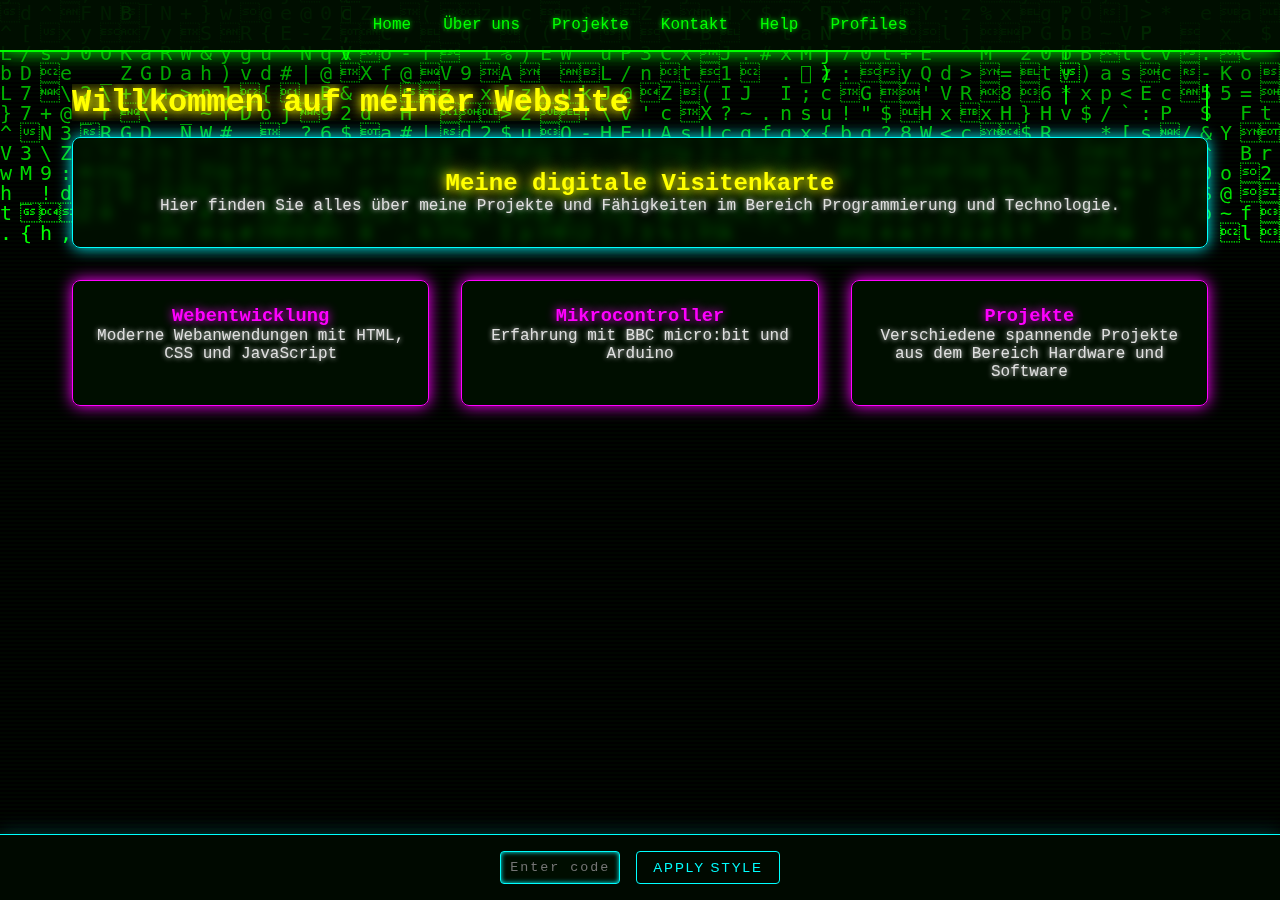
<file: index.html>
<!DOCTYPE html>
<html lang="de">
<head>
    <meta charset="UTF-8">
    <meta name="viewport" content="width=device-width, initial-scale=1.0">
    <title>Meine Website</title>
    <script>
        // Check for stored style preference
        const storedStyle = localStorage.getItem('selectedStyle');
        const styleLink = document.createElement('link');
        styleLink.rel = 'stylesheet';
        styleLink.href = storedStyle === 'modern' ? 'style2.css' : 'styles.css';
        document.head.appendChild(styleLink);
      </script>
</head>
<body>
    <!-- Matrix background will be inserted here by JavaScript -->
    <nav>
        <ul>
            <li><a href="index.html" class="active">Home</a></li>
            <li><a href="about.html">Über uns</a></li>
            <li><a href="projects.html" class="active">Projekte</a></li>
            <li><a href="contact.html">Kontakt</a></li>
            <li><a href="https://help.niliees.xyz/" >Help</a></li>
            <li><a href="https://Profile.niliees.xyz/" >Profiles</a></li>
        </ul>
    </nav>
    <main>
        <h1>Willkommen auf meiner Website</h1>
        <div class="hero">
            <h2>Meine digitale Visitenkarte</h2>
            <p>Hier finden Sie alles über meine Projekte und Fähigkeiten im Bereich Programmierung und Technologie.</p>
        </div>
        
        <div class="features">
            <div class="feature">
                <h3>Webentwicklung</h3>
                <p>Moderne Webanwendungen mit HTML, CSS und JavaScript</p>
            </div>
            <div class="feature">
                <h3>Mikrocontroller</h3>
                <p>Erfahrung mit BBC micro:bit und Arduino</p>
            </div>
            <div class="feature">
                <h3>Projekte</h3>
                <p>Verschiedene spannende Projekte aus dem Bereich Hardware und Software</p>
            </div>
        </div>
    </main>
    <footer class="footer">
        <div class="code-input-container">
            <input type="text" class="code-input" placeholder="Enter code" maxlength="5">
            <button class="code-submit">Apply Style</button>
        </div>
    </footer>
    <script src="script.js"></script>
</body>
</html>
</file>
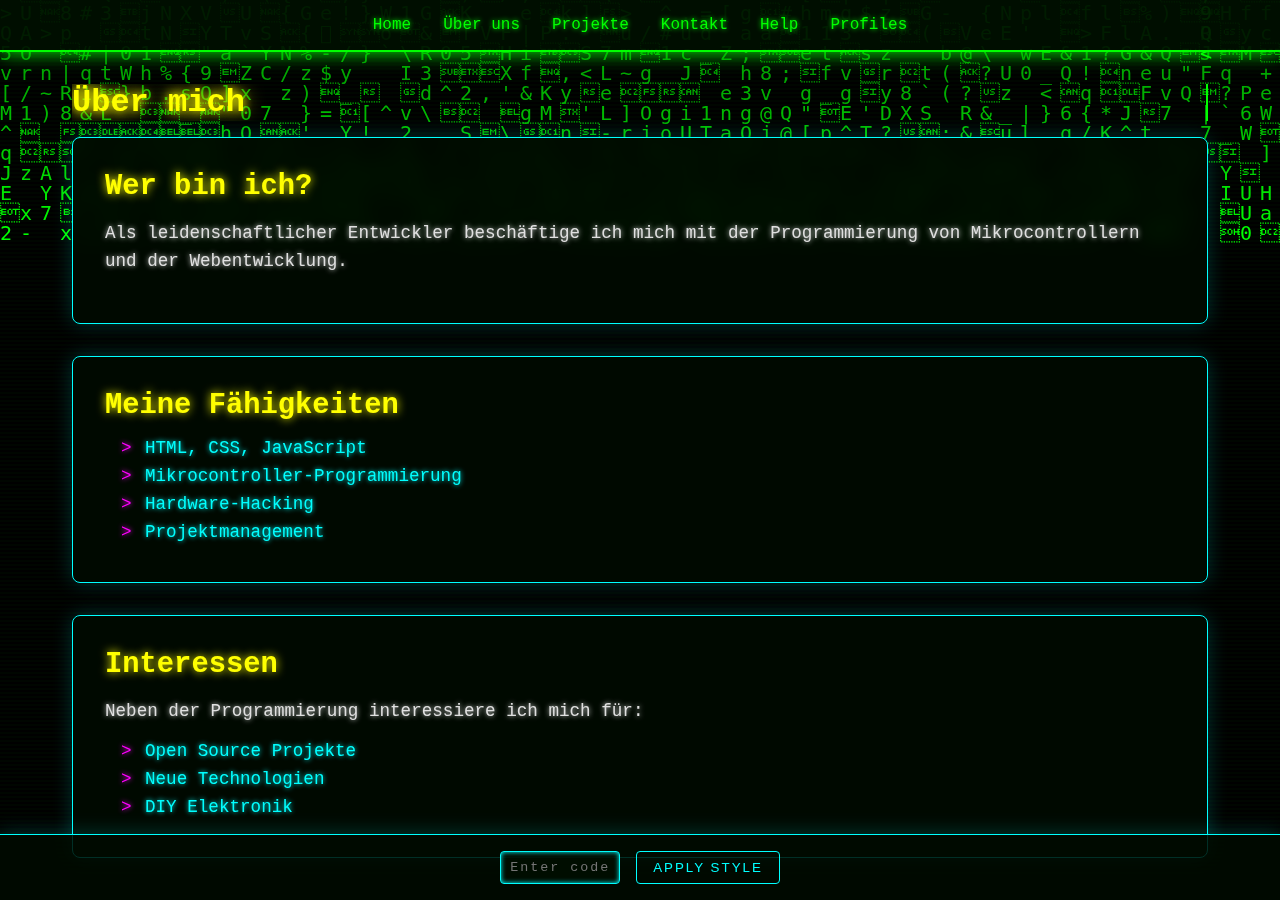
<file: about.html>
<!DOCTYPE html>
<html lang="de">
<head>
    <meta charset="UTF-8">
    <meta name="viewport" content="width=device-width, initial-scale=1.0">
    <title>Über uns - Meine Website</title>
    <script>
        // Check for stored style preference
        const storedStyle = localStorage.getItem('selectedStyle');
        const styleLink = document.createElement('link');
        styleLink.rel = 'stylesheet';
        styleLink.href = storedStyle === 'modern' ? 'style2.css' : 'styles.css';
        document.head.appendChild(styleLink);
      </script>
</head>
<body>
    <nav>
        <ul>
            <li><a href="index.html">Home</a></li>
            <li><a href="about.html" class="active">Über uns</a></li>
            <li><a href="projects.html" class="active">Projekte</a></li>
            <li><a href="contact.html">Kontakt</a></li>
            <li><a href="https://help.niliees.xyz/" >Help</a></li>
            <li><a href="https://Profile.niliees.xyz/" >Profiles</a></li>
        </ul>
    </nav>
    <main>
        <h1>Über mich</h1>
        <div class="about-content">
            <div class="profile">
                <h2>Wer bin ich?</h2>
                <p>Als leidenschaftlicher Entwickler beschäftige ich mich mit der Programmierung von Mikrocontrollern und der Webentwicklung.</p>
            </div>
            
            <div class="skills">
                <h2>Meine Fähigkeiten</h2>
                <ul>
                    <li>HTML, CSS, JavaScript</li>
                    <li>Mikrocontroller-Programmierung</li>
                    <li>Hardware-Hacking</li>
                    <li>Projektmanagement</li>
                </ul>
            </div>

            <div class="interests">
                <h2>Interessen</h2>
                <p>Neben der Programmierung interessiere ich mich für:</p>
                <ul>
                    <li>Open Source Projekte</li>
                    <li>Neue Technologien</li>
                    <li>DIY Elektronik</li>
                </ul>
            </div>
        </div>
    </main>
    <script src="script.js"></script>
    <footer class="footer">
        <div class="code-input-container">
            <input type="text" class="code-input" placeholder="Enter code" maxlength="5">
            <button class="code-submit">Apply Style</button>
        </div>
    </footer>
</body>
</html>
</file>
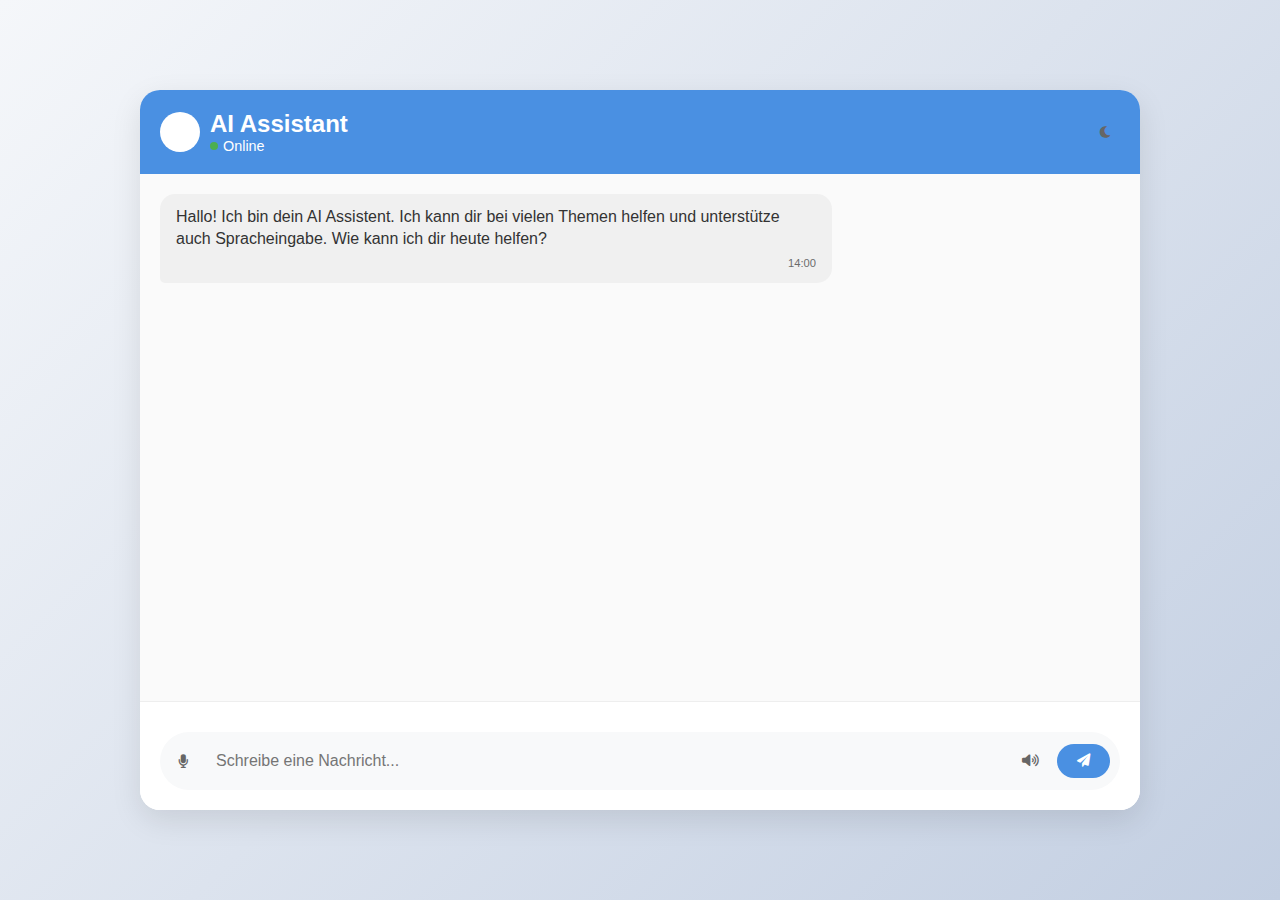
<file: claude.html>
<!DOCTYPE html>
<html lang="de">
<head>
    <meta charset="UTF-8">
    <meta name="viewport" content="width=device-width, initial-scale=1.0">
    <title>AI Chatbot</title>
    <link href="https://cdnjs.cloudflare.com/ajax/libs/font-awesome/6.0.0/css/all.min.css" rel="stylesheet">
    <style>
        :root {
            --primary-color: #4a90e2;
            --secondary-color: #f5f5f5;
            --text-color: #333;
            --bot-message-bg: #f0f0f0;
            --user-message-bg: #4a90e2;
            --user-message-color: white;
            --transition-speed: 0.3s;
        }

        * {
            margin: 0;
            padding: 0;
            box-sizing: border-box;
            font-family: 'Segoe UI', Tahoma, Geneva, Verdana, sans-serif;
        }

        body {
            background: linear-gradient(135deg, #f5f7fa 0%, #c3cfe2 100%);
            height: 100vh;
            display: flex;
            justify-content: center;
            align-items: center;
            transition: background var(--transition-speed);
        }

        .chat-container {
            width: 90%;
            max-width: 1000px;
            height: 80vh;
            background: white;
            border-radius: 20px;
            box-shadow: 0 10px 30px rgba(0,0,0,0.1);
            display: flex;
            flex-direction: column;
            overflow: hidden;
            transition: background-color var(--transition-speed);
        }

        .chat-header {
            background: var(--primary-color);
            color: white;
            padding: 20px;
            display: flex;
            align-items: center;
            justify-content: space-between;
        }

        .bot-info {
            display: flex;
            align-items: center;
            gap: 10px;
        }

        .bot-avatar {
            width: 40px;
            height: 40px;
            background: white;
            border-radius: 50%;
            display: flex;
            align-items: center;
            justify-content: center;
        }

        .bot-status {
            display: flex;
            align-items: center;
            gap: 5px;
            font-size: 0.9em;
        }

        .status-dot {
            width: 8px;
            height: 8px;
            background: #4CAF50;
            border-radius: 50%;
            animation: pulse 2s infinite;
        }

        @keyframes pulse {
            0% { transform: scale(1); opacity: 1; }
            50% { transform: scale(1.2); opacity: 0.7; }
            100% { transform: scale(1); opacity: 1; }
        }

        .chat-messages {
            flex-grow: 1;
            padding: 20px;
            overflow-y: auto;
            display: flex;
            flex-direction: column;
            gap: 15px;
            background: #fafafa;
            transition: background-color var(--transition-speed);
        }

        .message {
            max-width: 70%;
            padding: 12px 16px;
            border-radius: 15px;
            position: relative;
            animation: messageAppear 0.3s ease-out;
            line-height: 1.4;
        }

        @keyframes messageAppear {
            from {
                opacity: 0;
                transform: translateY(10px);
            }
            to {
                opacity: 1;
                transform: translateY(0);
            }
        }

        .user-message {
            background: var(--user-message-bg);
            color: var(--user-message-color);
            align-self: flex-end;
            border-bottom-right-radius: 5px;
        }

        .bot-message {
            background: var(--bot-message-bg);
            color: var(--text-color);
            align-self: flex-start;
            border-bottom-left-radius: 5px;
        }

        .message-time {
            font-size: 0.7em;
            opacity: 0.7;
            margin-top: 5px;
            text-align: right;
        }

        .chat-input-container {
            padding: 20px;
            background: white;
            border-top: 1px solid #eee;
            transition: background-color var(--transition-speed);
        }

        .suggestions {
            display: flex;
            gap: 10px;
            flex-wrap: wrap;
            margin-bottom: 10px;
        }

        .suggestion {
            background: #e3f2fd;
            padding: 8px 15px;
            border-radius: 15px;
            cursor: pointer;
            font-size: 0.9em;
            border: none;
            transition: background-color var(--transition-speed);
            white-space: nowrap;
        }

        .suggestion:hover {
            background: #bbdefb;
        }

        .chat-input-wrapper {
            display: flex;
            gap: 10px;
            background: #f8f9fa;
            border-radius: 30px;
            padding: 10px;
            align-items: center;
            transition: background-color var(--transition-speed);
        }

        .chat-input {
            flex-grow: 1;
            border: none;
            background: transparent;
            padding: 10px;
            outline: none;
            font-size: 1em;
            transition: color var(--transition-speed);
        }

        .chat-controls {
            display: flex;
            gap: 10px;
        }

        .control-button {
            background: transparent;
            border: none;
            cursor: pointer;
            padding: 8px;
            border-radius: 50%;
            transition: all var(--transition-speed);
            color: #666;
        }

        .control-button:hover {
            background: #eee;
        }

        .send-button {
            background: var(--primary-color);
            color: white;
            border: none;
            padding: 10px 20px;
            border-radius: 20px;
            cursor: pointer;
            transition: background-color var(--transition-speed);
            display: flex;
            align-items: center;
            gap: 5px;
        }

        .send-button:hover {
            background: #357abd;
        }

        .typing-indicator {
            display: none;
            align-self: flex-start;
            background: var(--bot-message-bg);
            padding: 12px 16px;
            border-radius: 15px;
            border-bottom-left-radius: 5px;
            margin: 5px 0;
        }

        .typing-indicator span {
            display: inline-block;
            width: 8px;
            height: 8px;
            background: #90a4ae;
            border-radius: 50%;
            margin-right: 5px;
            animation: typing 1s infinite;
        }

        @keyframes typing {
            0%, 100% { transform: translateY(0); }
            50% { transform: translateY(-5px); }
        }

        .typing-indicator span:nth-child(2) { animation-delay: 0.2s; }
        .typing-indicator span:nth-child(3) { animation-delay: 0.4s; }

        /* Dark Mode Styles */
        body.dark-mode {
            background: linear-gradient(135deg, #1a1a1a 0%, #2d3436 100%);
        }

        .dark-mode .chat-container {
            background: #2d3436;
        }

        .dark-mode .chat-messages {
            background: #1a1a1a;
        }

        .dark-mode .bot-message {
            background: #3d4548;
            color: #fff;
        }

        .dark-mode .chat-input-container {
            background: #2d3436;
            border-top-color: #3d4548;
        }

        .dark-mode .chat-input-wrapper {
            background: #3d4548;
        }

        .dark-mode .chat-input {
            color: #fff;
        }

        .dark-mode .suggestion {
            background: #3d4548;
            color: #fff;
        }

        .dark-mode .suggestion:hover {
            background: #4a5356;
        }

        .dark-mode .control-button {
            color: #fff;
        }

        .dark-mode .control-button:hover {
            background: #4a5356;
        }

        .dark-mode .typing-indicator {
            background: #3d4548;
        }

        /* Responsives Design */
        @media (max-width: 768px) {
            .chat-container {
                width: 100%;
                height: 100vh;
                border-radius: 0;
            }

            .message {
                max-width: 85%;
            }

            .suggestions {
                overflow-x: auto;
                padding-bottom: 10px;
                -webkit-overflow-scrolling: touch;
            }
        }

        /* Accessibility Improvements */
        .control-button:focus,
        .send-button:focus,
        .suggestion:focus {
            outline: 2px solid var(--primary-color);
            outline-offset: 2px;
        }

        .chat-input:focus {
            outline: none;
            box-shadow: 0 0 0 2px var(--primary-color);
            border-radius: 5px;
        }

        /* Scrollbar Styling */
        .chat-messages::-webkit-scrollbar {
            width: 8px;
        }

        .chat-messages::-webkit-scrollbar-track {
            background: transparent;
        }

        .chat-messages::-webkit-scrollbar-thumb {
            background: #bbb;
            border-radius: 4px;
        }

        .chat-messages::-webkit-scrollbar-thumb:hover {
            background: #999;
        }

        /* Loading Animation */
        @keyframes rotate {
            from { transform: rotate(0deg); }
            to { transform: rotate(360deg); }
        }

        .loading {
            display: inline-block;
            animation: rotate 1s linear infinite;
            margin-right: 5px;
        }
    </style>
</head>
<body>
    <div class="chat-container">
        <div class="chat-header">
            <div class="bot-info">
                <div class="bot-avatar">
                    <i class="fas fa-robot"></i>
                </div>
                <div>
                    <h2>AI Assistant</h2>
                    <div class="bot-status">
                        <span class="status-dot"></span>
                        <span>Online</span>
                    </div>
                </div>
            </div>
            <div class="header-controls">
                <button class="control-button" onclick="toggleDarkMode()" title="Dark Mode umschalten">
                    <i class="fas fa-moon"></i>
                </button>
            </div>
        </div>

        <div class="chat-messages" id="chatMessages">
            <div class="message bot-message">
                Hallo! Ich bin dein AI Assistent. Ich kann dir bei vielen Themen helfen und unterstütze auch Spracheingabe. 
                Wie kann ich dir heute helfen?
                <div class="message-time">14:00</div>
            </div>
        </div>

        <div class="typing-indicator" id="typingIndicator">
            <span></span>
            <span></span>
            <span></span>
        </div>

        <div class="chat-input-container">
            <div class="suggestions" id="suggestions"></div>
            <div class="chat-input-wrapper">
                <button class="control-button" onclick="startVoiceInput()" title="Spracheingabe">
                    <i class="fas fa-microphone"></i>
                </button>
                <input type="text" class="chat-input" id="userInput" 
                       placeholder="Schreibe eine Nachricht..." autocomplete="off"/>
                <div class="chat-controls">
                    <button class="control-button" onclick="toggleTextToSpeech()" title="Vorlesen">
                        <i class="fas fa-volume-up"></i>
                    </button>
                    <button class="send-button" onclick="sendMessage()" title="Nachricht senden">
                        <i class="fas fa-paper-plane"></i>
                    </button>
                </div>
            </div>
        </div>
    </div>

    <script>
        // Globale Variablen
        let darkMode = false;
        let textToSpeechEnabled = false;
        const synth = window.speechSynthesis;
        let recognition = null;

        // Spracherkennung initialisieren
        if ('webkitSpeechRecognition' in window) {
            recognition = new webkitSpeechRecognition();
            recognition.continuous = false;
            recognition.lang = 'de-DE';
        }

        // Wissensbasis des Chatbots
        const knowledgeBase = {
            'hallo': [
                'Hallo! Wie geht es dir?', 
                'Hi! Schön dich zu sehen!', 
                'Guten Tag! Wie kann ich dir helfen?'
            ],
            'wie geht es dir': [
                'Mir geht es gut, danke! Wie kann ich dir helfen?', 
                'Bestens! Bereit dir zu helfen!'
            ],
            'wer bist du': [
                'Ich bin ein AI Chatbot, entwickelt um dir zu helfen!', 
                'Ich bin dein digitaler Assistent.'
            ],
            'was kannst du': [
                'Ich kann dir bei vielen Themen helfen, zum Beispiel:\n- Fragen beantworten\n- Gespräche führen\n- Witze erzählen\n- Spracherkennung nutzen\n- Text vorlesen',
                'Ich bin ein vielseitiger Assistent! Ich kann mit dir chatten, Witze erzählen, Spracheingaben verstehen und Texte vorlesen.'
            ],
            'danke': [
                'Gerne!', 
                'Kein Problem!', 
                'Immer wieder gerne!'
            ],
            'tschüss': [
                'Auf Wiedersehen!', 
                'Bis bald!', 
                'Schönen Tag noch!'
            ],
            'witz': [
                'Warum können Skelette schlecht lügen? Weil sie so durchschaubar sind!',
                'Was macht ein Clown im Büro? Faxen!',
                'Treffen sich zwei Magn
</file>
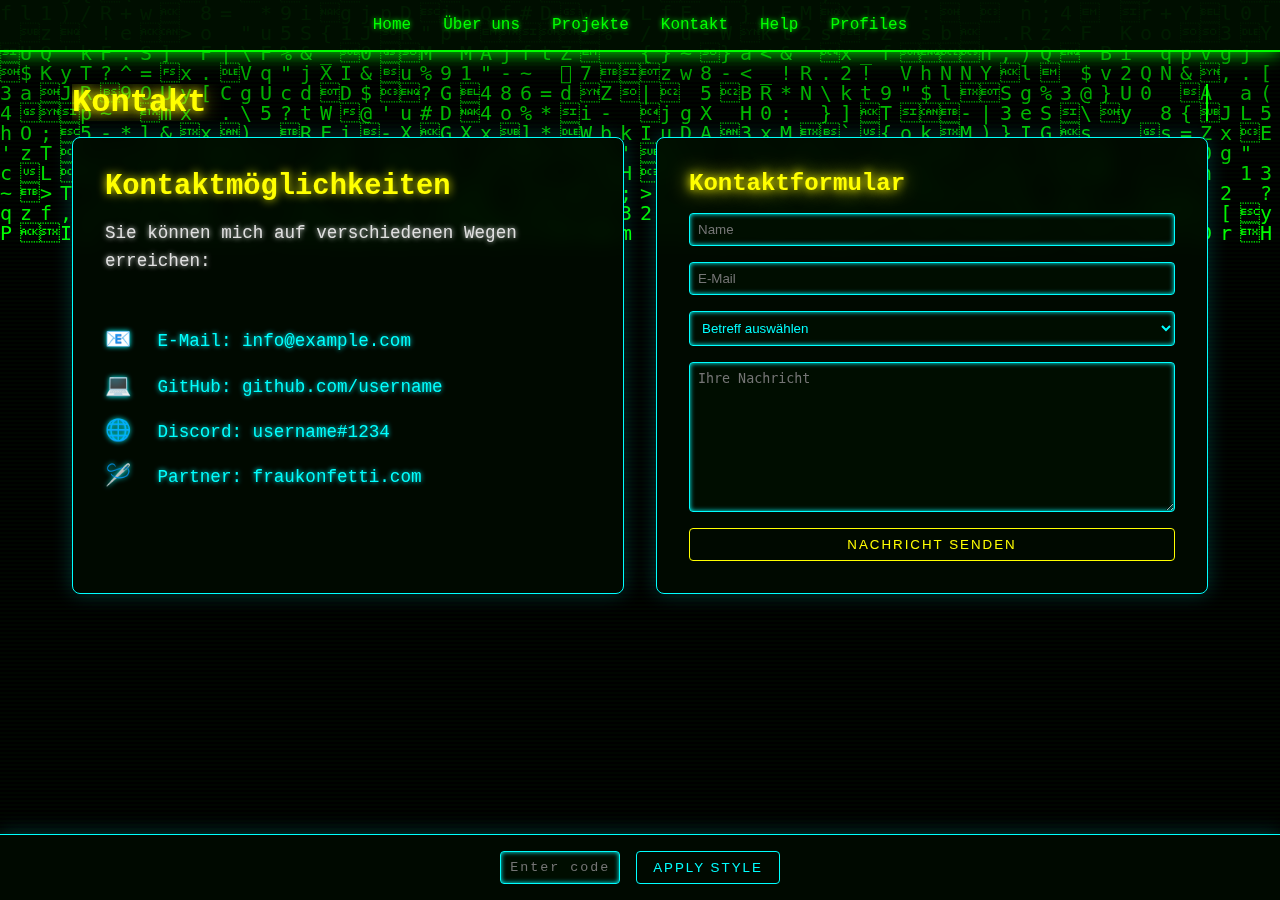
<file: contact.html>
<!DOCTYPE html>
<html lang="de">
<head>
    <meta charset="UTF-8">
    <meta name="viewport" content="width=device-width, initial-scale=1.0">
    <title>Kontakt - Meine Website</title>
    <script>
        // Check for stored style preference
        const storedStyle = localStorage.getItem('selectedStyle');
        const styleLink = document.createElement('link');
        styleLink.rel = 'stylesheet';
        styleLink.href = storedStyle === 'modern' ? 'style2.css' : 'styles.css';
        document.head.appendChild(styleLink);
      </script>
</head>
<body>
    <nav>
        <ul>
            <li><a href="index.html">Home</a></li>
            <li><a href="about.html">Über uns</a></li>
            <li><a href="projects.html" class="active">Projekte</a></li>
            <li><a href="contact.html" class="active">Kontakt</a></li>
            <li><a href="https://help.niliees.xyz/" >Help</a></li>
            <li><a href="https://Profile.niliees.xyz/" >Profiles</a></li>
        </ul>
    </nav>
    <main>
        <h1>Kontakt</h1>
        <div class="contact-wrapper">
            <div class="contact-info profile">
                <h2>Kontaktmöglichkeiten</h2>
                <p>Sie können mich auf verschiedenen Wegen erreichen:</p>
                <ul class="contact-list">
                    <li><span class="icon">📧</span> E-Mail: info@example.com</li>
                    <li><span class="icon">💻</span> GitHub: github.com/username</li>
                    <li><span class="icon">🌐</span> Discord: username#1234</li>
                    <li><span class="icon">🪡</span> Partner: fraukonfetti.com</li>

                </ul>
            </div>

            <div class="form-container">
                <form id="contactForm">
                    <h2>Kontaktformular</h2>
                    <input type="text" placeholder="Name" required>
                    <input type="email" placeholder="E-Mail" required>
                    <select name="subject" required>
                        <option value="">Betreff auswählen</option>
                        <option value="projekt">Projektanfrage</option>
                        <option value="frage">Technische Frage</option>
                        <option value="other">Sonstiges</option>
                    </select>
                    <textarea placeholder="Ihre Nachricht" required></textarea>
                    <button type="submit">Nachricht senden</button>
                </form>
            </div>
        </div>
    </main>
    <script src="script.js"></script>
    <footer class="footer">
        <div class="code-input-container">
            <input type="text" class="code-input" placeholder="Enter code" maxlength="5">
            <button class="code-submit">Apply Style</button>
        </div>
    </footer>
</body>
</html>
</file>
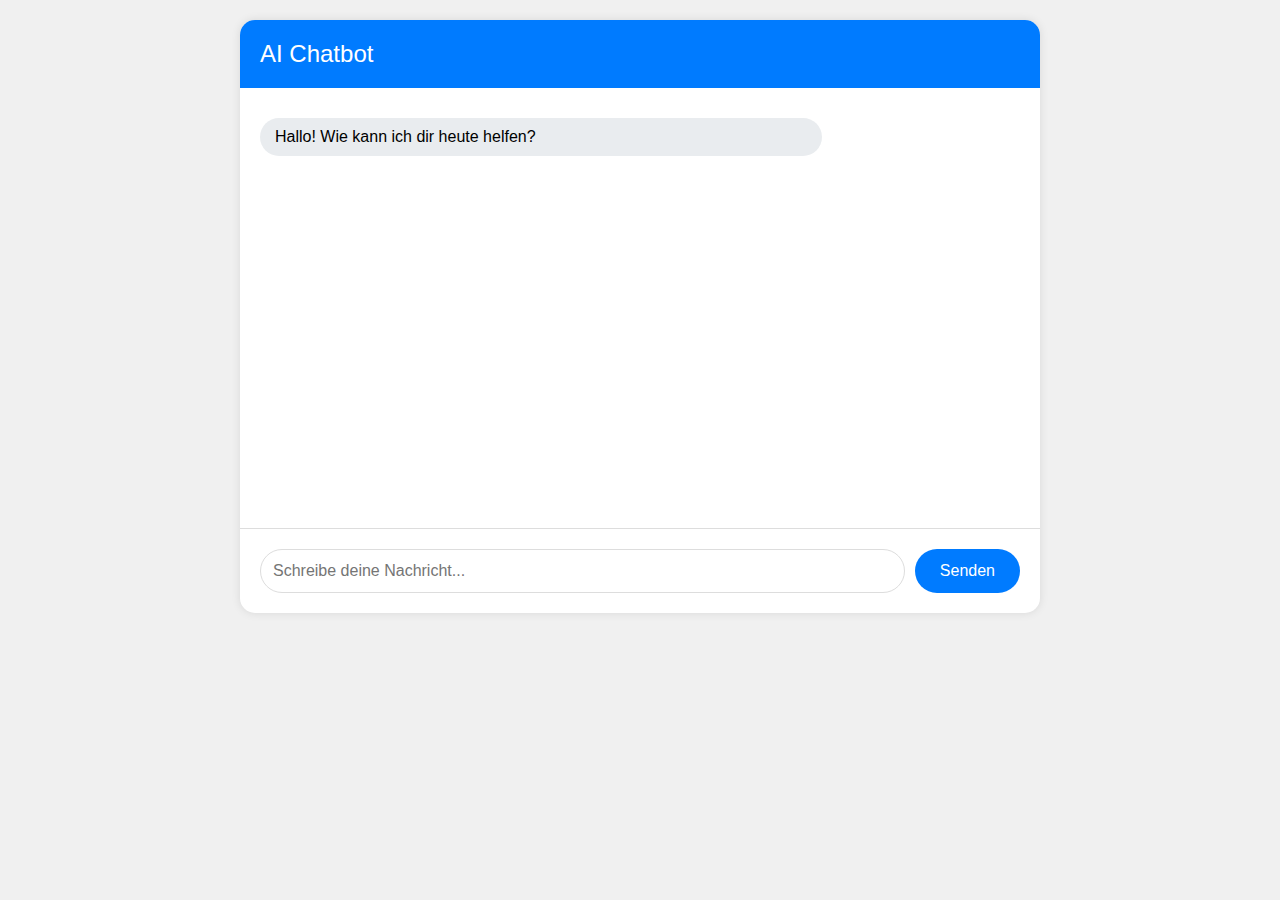
<file: deepseek.html>
<!DOCTYPE html>
<html lang="de">
<head>
    <meta charset="UTF-8">
    <meta name="viewport" content="width=device-width, initial-scale=1.0">
    <title>AI Chatbot</title>
    <style>
        body {
            font-family: Arial, sans-serif;
            margin: 0;
            padding: 20px;
            background-color: #f0f0f0;
        }

        .chat-container {
            max-width: 800px;
            margin: 0 auto;
            background-color: white;
            border-radius: 15px;
            box-shadow: 0 0 10px rgba(0,0,0,0.1);
        }

        .chat-header {
            background-color: #007bff;
            color: white;
            padding: 20px;
            border-radius: 15px 15px 0 0;
            font-size: 24px;
        }

        .chat-messages {
            height: 400px;
            overflow-y: auto;
            padding: 20px;
        }

        .message {
            margin: 10px 0;
            padding: 10px 15px;
            border-radius: 20px;
            max-width: 70%;
        }

        .user-message {
            background-color: #007bff;
            color: white;
            margin-left: auto;
        }

        .bot-message {
            background-color: #e9ecef;
            color: black;
            margin-right: auto;
        }

        .input-container {
            display: flex;
            padding: 20px;
            border-top: 1px solid #ddd;
        }

        #user-input {
            flex: 1;
            padding: 12px;
            border: 1px solid #ddd;
            border-radius: 25px;
            margin-right: 10px;
            font-size: 16px;
        }

        #send-button {
            background-color: #007bff;
            color: white;
            border: none;
            padding: 12px 25px;
            border-radius: 25px;
            cursor: pointer;
            font-size: 16px;
        }

        #send-button:hover {
            background-color: #0056b3;
        }

        .typing-indicator {
            display: none;
            padding: 10px 20px;
            color: #666;
            font-style: italic;
        }
    </style>
</head>
<body>
    <div class="chat-container">
        <div class="chat-header">
            AI Chatbot
        </div>
        <div class="chat-messages" id="chat-messages">
            <div class="message bot-message">
                Hallo! Wie kann ich dir heute helfen?
            </div>
        </div>
        <div class="typing-indicator" id="typing-indicator">
            Bot schreibt...
        </div>
        <div class="input-container">
            <input type="text" id="user-input" placeholder="Schreibe deine Nachricht...">
            <button id="send-button">Senden</button>
        </div>
    </div>

    <script>
        const chatMessages = document.getElementById('chat-messages');
        const userInput = document.getElementById('user-input');
        const sendButton = document.getElementById('send-button');
        const typingIndicator = document.getElementById('typing-indicator');

        // Simulierte KI-Antworten
        function getBotResponse(userMessage) {
            const responses = {
                'hallo': 'Hallo! Wie geht es dir?',
                'wie geht es dir': 'Mir geht es gut, danke der Nachfrage!',
                'was kannst du': 'Ich kann einfache Unterhaltungen führen und Fragen beantworten.',
                'danke': 'Gern geschehen! 😊',
                'default': 'Entschuldigung, das habe ich nicht verstanden. Könntest du das anders formulieren?'
            };

            userMessage = userMessage.toLowerCase();
            for (const [key, value] of Object.entries(responses)) {
                if (userMessage.includes(key)) {
                    return value;
                }
            }
            return responses.default;
        }

        function addMessage(message, isUser) {
            const messageDiv = document.createElement('div');
            messageDiv.className = `message ${isUser ? 'user-message' : 'bot-message'}`;
            messageDiv.textContent = message;
            chatMessages.appendChild(messageDiv);
            chatMessages.scrollTop = chatMessages.scrollHeight;
        }

        function showTypingIndicator() {
            typingIndicator.style.display = 'block';
            chatMessages.scrollTop = chatMessages.scrollHeight;
        }

        function hideTypingIndicator() {
            typingIndicator.style.display = 'none';
        }

        function handleUserInput() {
            const message = userInput.value.trim();
            if (!message) return;

            // Nutzernachricht hinzufügen
            addMessage(message, true);
            userInput.value = '';

            // KI-Antwort simulieren
            showTypingIndicator();
            setTimeout(() => {
                hideTypingIndicator();
                const botResponse = getBotResponse(message);
                addMessage(botResponse, false);
            }, 1500);
        }

        // Event Listener
        sendButton.addEventListener('click', handleUserInput);
        userInput.addEventListener('keypress', (e) => {
            if (e.key === 'Enter') {
                handleUserInput();
            }
        });
    </script>
</body>
</html>
</file>
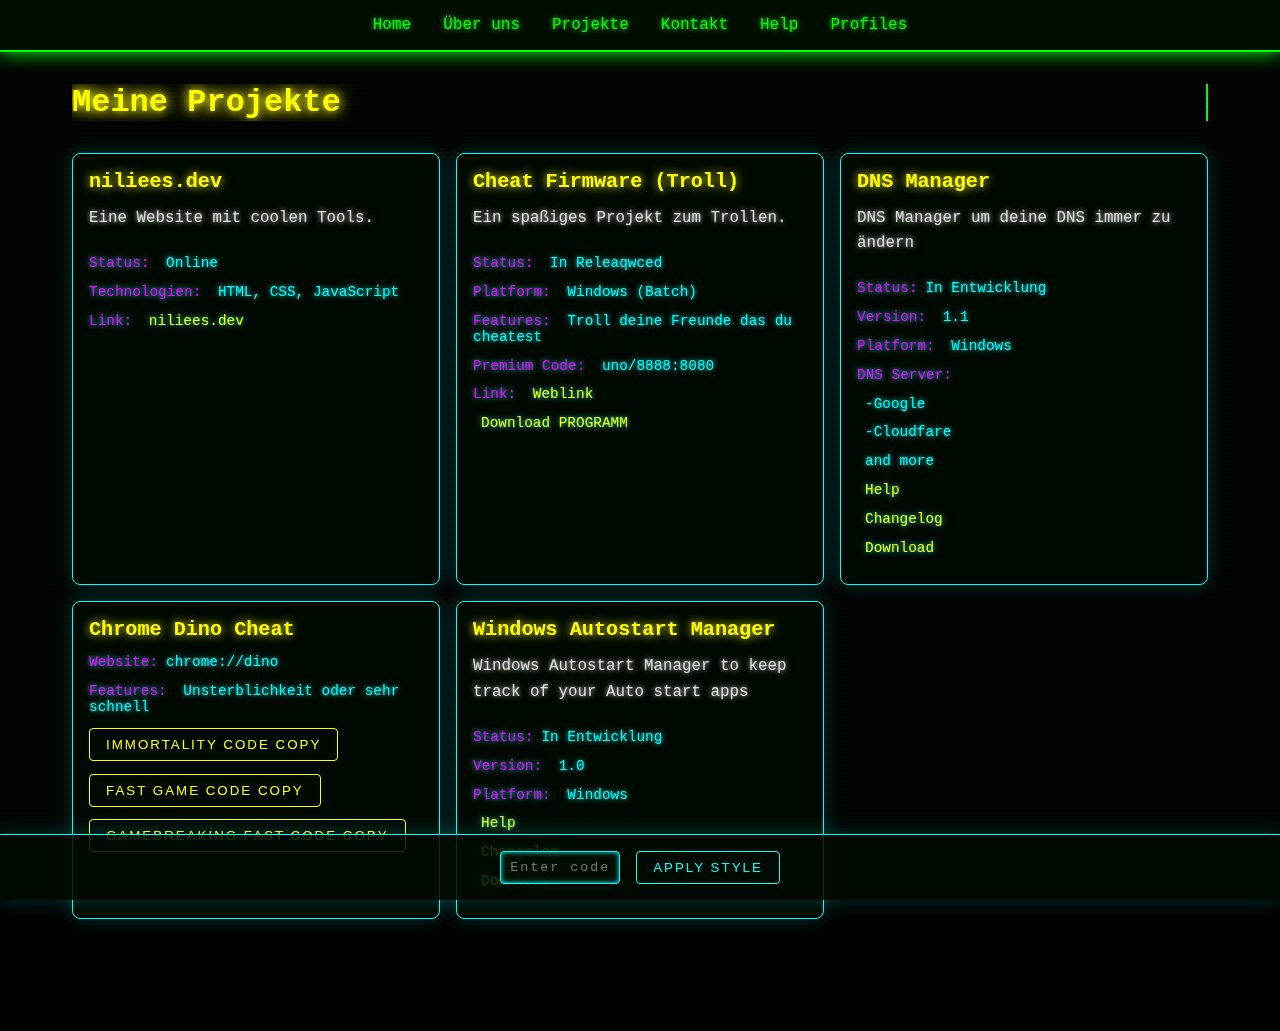
<file: projects.html>
<!DOCTYPE html>
<html lang="de">
<head>
    <meta charset="UTF-8">
    <meta name="viewport" content="width=device-width, initial-scale=1.0">
    <title>Projekte - Meine Website</title>
    <script>
        // Check for stored style preference
        const storedStyle = localStorage.getItem('selectedStyle');
        const styleLink = document.createElement('link');
        styleLink.rel = 'stylesheet';
        styleLink.href = storedStyle === 'modern' ? 'style2.css' : 'styles.css';
        document.head.appendChild(styleLink);
      </script>
</head>
<body>
    <nav>
        <ul>
            <li><a href="index.html">Home</a></li>
            <li><a href="about.html">Über uns</a></li>
            <li><a href="projects.html" class="active">Projekte</a></li>
            <li><a href="contact.html">Kontakt</a></li>
            <li><a href="https://help.niliees.xyz/" >Help</a></li>
            <li><a href="https://Profile.niliees.xyz/" >Profiles</a></li>
        </ul>
    </nav>
    <main>
        <h1>Meine Projekte</h1>
        <div class="projects-grid">
            <div class="project-card">
                <h2>niliees.dev</h2>
                <div class="project-content">
                    <p>Eine Website mit coolen Tools.</p>
                    <ul class="project-details">
                        <li><span class="label">Status:</span> Online</li>
                        <li><span class="label">Technologien:</span> HTML, CSS, JavaScript</li>
                        <li><span class="label">Link:</span> <a href="https://niliees.dev" target="_blank">niliees.dev</a></li>
                    </ul>
                </div>
            </div>

            <div class="project-card">
                <h2>Cheat Firmware (Troll)</h2>
                <div class="project-content">
                    <p>Ein spaßiges Projekt zum Trollen.</p>
                    <ul class="project-details">
                        <li><span class="label">Status:</span> In Releaqwced</li>
                        <li><span class="label">Platform:</span> Windows (Batch)</li>
                        <li><span class="label">Features:</span> Troll deine Freunde das du cheatest</li>
                        <li><span class="label">Premium Code:</span> uno/8888:8080</li>
                        <li><span class="label">Link:</span> <a href="https://client.niliees.xyz/cheat-firmware.html" target="_blank">Weblink</a></li>
                        <li><span class="label">     </span> <a href="https://database.niliees.xyz/download/cheat-firmware.zip" target="_blank">Download PROGRAMM</a></li>
                    </ul>
                </div>
            </div>
            <div class="project-card">
                <h2>DNS Manager</h2>
                <div class="project-content">
                    <p>DNS Manager um deine DNS immer zu ändern</p>
                    <ul class="project-details">
                        <li><span class="label">Status:</span>In Entwicklung</li>
                        <li><span class="label">Version:</span> 1.1</li>
                        <li><span class="label">Platform:</span> Windows</li>
                        <li><span class="label">DNS Server:</span></li>
                        <li><span class="label"></span> -Google </li>
                        <li><span class="label"></span> -Cloudfare </li>
                        <li><span class="label"></span> and more </li>
                        <li><span class="label"></span> <a href="https://help.niliees.xyz/dns-manager.html" target="_blank">Help</a></li>
                        <li><span class="label"></span> <a href="https://database.niliees.xyz/data/changelog/dns-manager.html" target="_blank">Changelog</a></li>
                        <li><span class="label"> </span> <a href="https://www.dropbox.com/scl/fi/dd0r58oh3w65pfhddlzky/dns-manager-niliees.xyz.zip?rlkey=9c7gv39mgc0vxitw2u8amlhiv&st=wzifdqjn&dl=1" target="_blank">Download</a></li>
                    </ul>
                </div>    
            </div>
            <div class="project-card">
                <h2>Chrome Dino Cheat</h2>
                <div class="project-content">
                    <ul class="project-details">
                        <li><span class="label">Website:</span>chrome://dino</li>
                        <li><span class="label">Features:</span> Unsterblichkeit oder sehr schnell</li>
                        <li><button onclick="copyText()">immortality Code Copy</button>
<p id="textToCopy" style="display: none;">Runner.instance_.gameOver=function(){}</p>

<script>
function copyText() {
    const text = document.getElementById('textToCopy').innerText;
    navigator.clipboard.writeText(text)
}
</script></li>
                        <li><button onclick="copyText2()">Fast Game Code Copy</button>
<p id="textToCopy" style="display: none;">Runner.instance_.setSpeed(150)</p>

<script>
function copyText2() {
    const text = document.getElementById('textToCopy').innerText;
    navigator.clipboard.writeText(text)
}
</script></li>
                        <li><button onclick="copyText3()">Gamebreaking fast Code Copy</button>
<p id="textToCopy" style="display: none;">Runner.instance_.setSpeed(1000)</p>

<script>
function copyText3() {
    const text = document.getElementById('textToCopy').innerText;
    navigator.clipboard.writeText(text)
}
</script></li>
                    </ul>
                </div>
            </div>
            <div class="project-card">
                <h2>Windows Autostart Manager</h2>
                <div class="project-content">
                    <p>Windows Autostart Manager to keep track of your Auto start apps</p>
                    <ul class="project-details">
                        <li><span class="label">Status:</span>In Entwicklung</li>
                        <li><span class="label">Version:</span> 1.0</li>
                        <li><span class="label">Platform:</span> Windows</li>
                        <li><span class="label"></span> <a href="https://help.niliees.xyz/win-autostart-manager.html" target="_blank">Help</a></li>
                        <li><span class="label"></span> <a href="https://database.niliees.xyz/data/changelog/win-autostart-manager.html" target="_blank">Changelog</a></li>
                        <li><span class="label"></span> <a href="https://www.dropbox.com/scl/fi/sqswzman6ghqqd1ifq8id/win-autostart-niliees.xyz.zip?rlkey=rvkz8z8fkc6j78p4da1rfg4s8&st=alm8kb4h&dl=1" target="_blank">Download</a></li>
                    </ul>
                </div>    
            </div>
        </div> <!-- Dieser schließende div war nicht korrekt platziert -->
    </main>
    <script src="script.js"></script>
    <footer class="footer">
        <div class="code-input-container">
            <input type="text" class="code-input" placeholder="Enter code" maxlength="5">
            <button class="code-submit">Apply Style</button>
        </div>
    </footer>
</body>
</html>
</file>
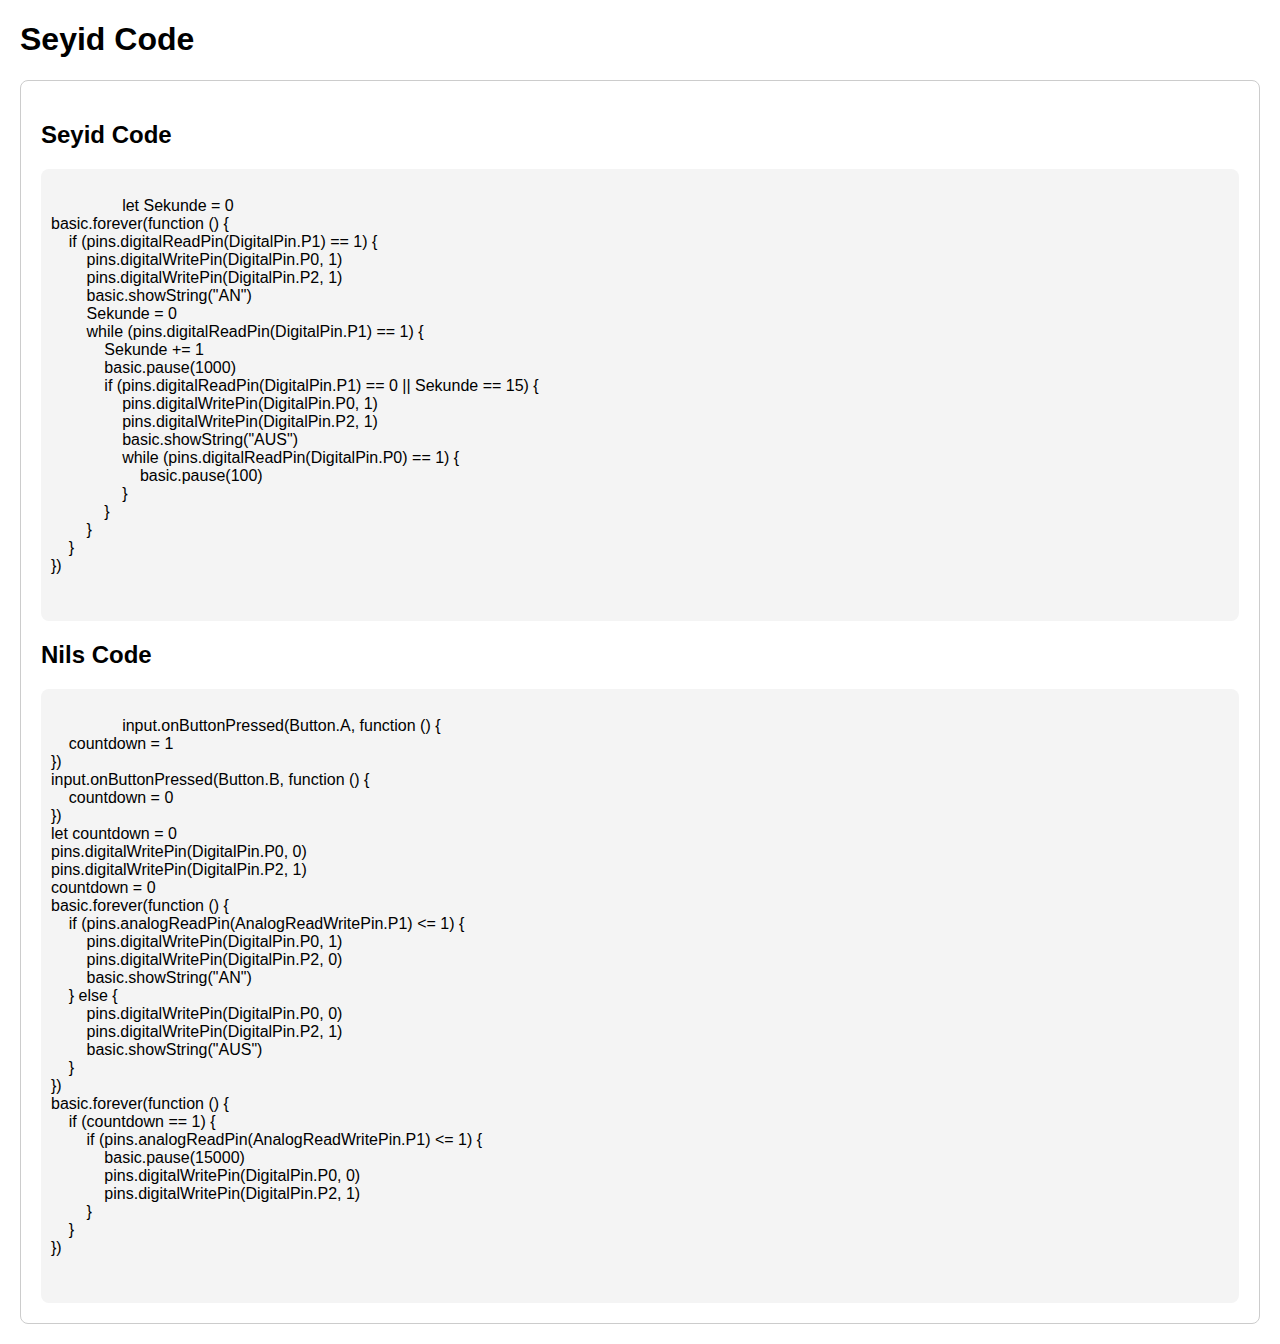
<file: scmb.html>
<!DOCTYPE html>
<html lang="de">
<head>
    <meta charset="UTF-8">
    <meta name="viewport" content="width=device-width, initial-scale=1.0">
    <title>Schaltplan und Code</title>
    <style>
        body {
            font-family: Arial, sans-serif;
            margin: 20px;
        }
        .container {
            display: flex;
            flex-wrap: wrap;
            gap: 20px;
        }
        .section {
            flex: 1;
            min-width: 300px;
            border: 1px solid #ccc;
            padding: 20px;
            border-radius: 8px;
        }
        img {
            max-width: 100%;
            height: auto;
            border-radius: 8px;
        }
        .code-block {
            background-color: #f4f4f4;
            padding: 10px;
            border-radius: 8px;
            white-space: pre-wrap;
        }
    </style>
</head>
<body>
    <h1>Seyid Code</h1>
        <div class="section">
            <h2>Seyid Code</h2>
            <div class="code-block">
                let Sekunde = 0
basic.forever(function () {
    if (pins.digitalReadPin(DigitalPin.P1) == 1) {
        pins.digitalWritePin(DigitalPin.P0, 1)
        pins.digitalWritePin(DigitalPin.P2, 1)
        basic.showString("AN")
        Sekunde = 0
        while (pins.digitalReadPin(DigitalPin.P1) == 1) {
            Sekunde += 1
            basic.pause(1000)
            if (pins.digitalReadPin(DigitalPin.P1) == 0 || Sekunde == 15) {
                pins.digitalWritePin(DigitalPin.P0, 1)
                pins.digitalWritePin(DigitalPin.P2, 1)
                basic.showString("AUS")
                while (pins.digitalReadPin(DigitalPin.P0) == 1) {
                    basic.pause(100)
                }
            }
        }
    }
})
 
            </div>
            <h2>Nils Code</h2>
            <div class="code-block">
                input.onButtonPressed(Button.A, function () {
    countdown = 1
})
input.onButtonPressed(Button.B, function () {
    countdown = 0
})
let countdown = 0
pins.digitalWritePin(DigitalPin.P0, 0)
pins.digitalWritePin(DigitalPin.P2, 1)
countdown = 0
basic.forever(function () {
    if (pins.analogReadPin(AnalogReadWritePin.P1) <= 1) {
        pins.digitalWritePin(DigitalPin.P0, 1)
        pins.digitalWritePin(DigitalPin.P2, 0)
        basic.showString("AN")
    } else {
        pins.digitalWritePin(DigitalPin.P0, 0)
        pins.digitalWritePin(DigitalPin.P2, 1)
        basic.showString("AUS")
    }
})
basic.forever(function () {
    if (countdown == 1) {
        if (pins.analogReadPin(AnalogReadWritePin.P1) <= 1) {
            basic.pause(15000)
            pins.digitalWritePin(DigitalPin.P0, 0)
            pins.digitalWritePin(DigitalPin.P2, 1)
        }
    }
})
 
            </div>
        </div>
    </div>
</body>
</html>
</file>
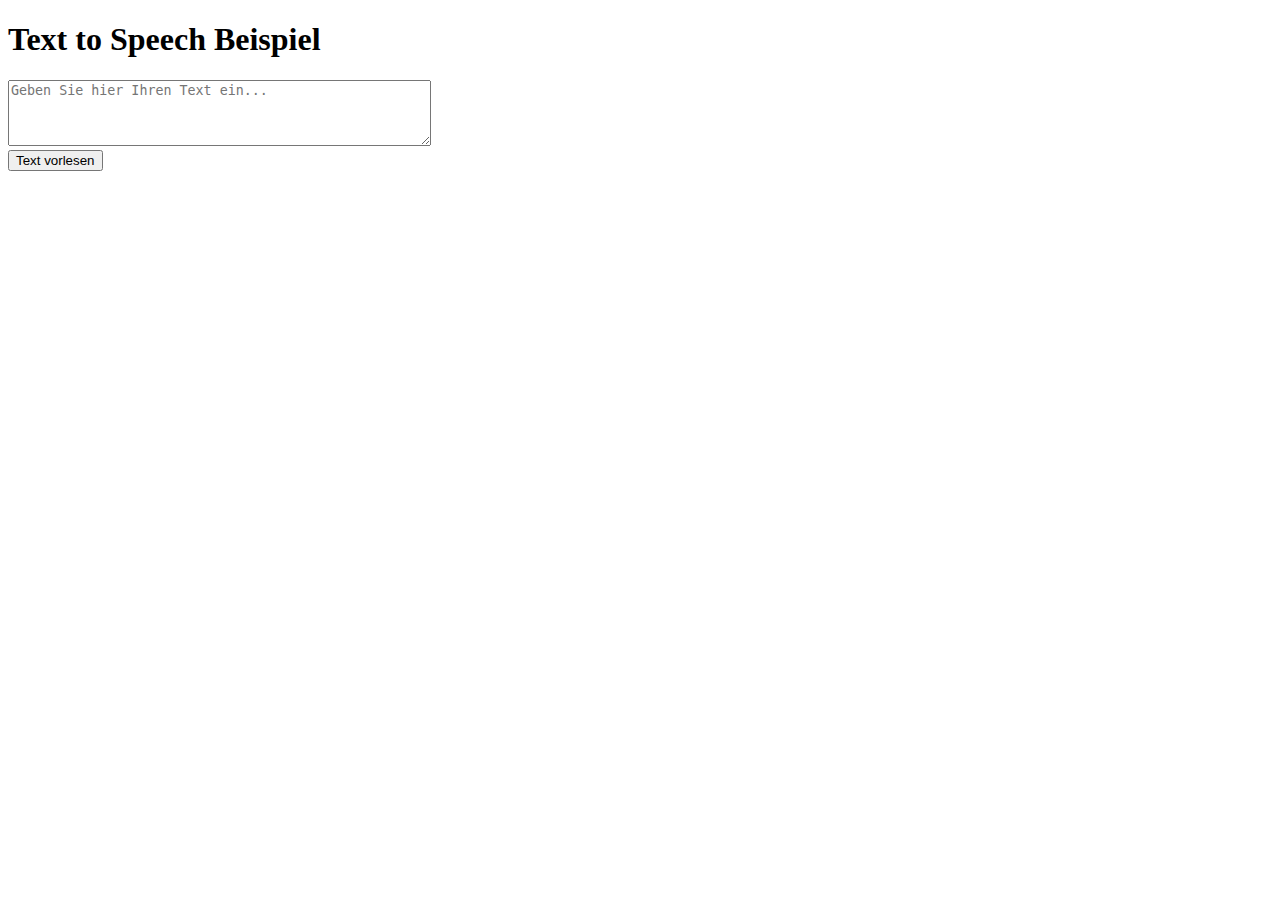
<file: tts.html>
<!DOCTYPE html>
<html lang="de">
<head>
    <meta charset="UTF-8">
    <meta name="viewport" content="width=device-width, initial-scale=1.0">
    <title>Text to Speech</title>
</head>
<body>
    <h1>Text to Speech Beispiel</h1>
    <textarea id="textToSpeak" rows="4" cols="50" placeholder="Geben Sie hier Ihren Text ein..."></textarea>
    <br>
    <button onclick="speakText()">Text vorlesen</button>

    <script>
        function speakText() {
            const text = document.getElementById('textToSpeak').value;
            const utterance = new SpeechSynthesisUtterance(text);
            utterance.lang = 'de-DE'; // Sprache auf Deutsch setzen
            window.speechSynthesis.speak(utterance);
        }
    </script>
</body>
</html>
</file>
